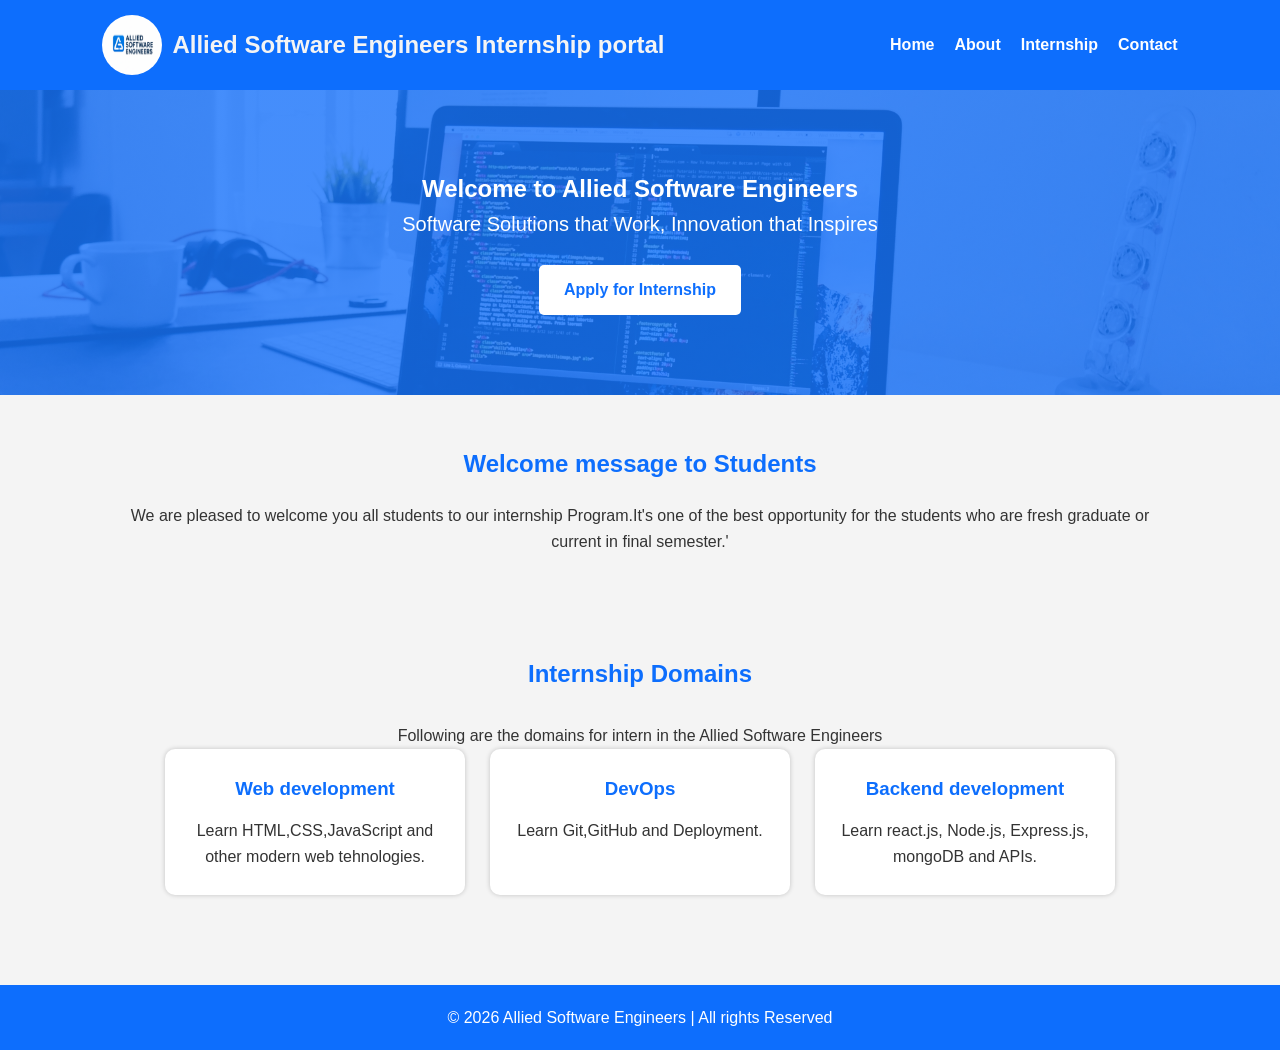
<file: index.html>
<!doctype html>
<html lang="en">
  <head>
    <meta charset="UTF-8" />
    <meta name="viewport" content="width=device-width, initial-scale=1.0" />
    <title>Allied Software Engineers</title>
    <link rel="stylesheet" href="style.css">
  </head>
  <body>
    <header>
      <div class="logo">
        <img src="images/logo.png" alt="Company logo" />
        <h2>Allied Software Engineers Internship portal</h2>
      </div>
      <nav>
        <ul class="nav-bar">
          <li><a href="index.html">Home</a></li>
          <li><a href="about.html">About</a></li>
          <li><a href="internship.html">Internship</a></li>
          <li><a href="contact.html">Contact</a></li>
        </ul>
      </nav>
    </header>
    <section class="hero">
      <h2>Welcome to Allied Software Engineers</h2>
      <p>Software Solutions that Work, Innovation that Inspires</p>
      <a href="internship.html" class="btn">Apply for Internship</a>
    </section>
    <section class="welcome">
        <h2>Welcome message to Students</h2>
         <p>We are pleased to welcome you all students to our internship Program.It's one of the best opportunity for the students who are fresh graduate or current in final semester.'</p>
    </section>
    <section class="domains">
        <h2>Internship Domains</h2>
        <p>Following are the domains for intern in the Allied Software Engineers</p>
        <div class="card-container">
            <div class="card">
                <h3>Web development</h3>
                <p>Learn HTML,CSS,JavaScript and other modern web tehnologies.</p>
            </div>
            <div class="card">
                <h3>DevOps</h3>
                <p>Learn Git,GitHub and Deployment.</p>
            </div>
            <div class="card">
                <h3>Backend development</h3>
                <p>Learn react.js, Node.js, Express.js, mongoDB and APIs.</p>
            </div>
        </div>
    </section>
    <footer>
        <p>&copy; 2026 Allied Software Engineers | All rights Reserved</p>
    </footer>
  </body>
</html>
</file>
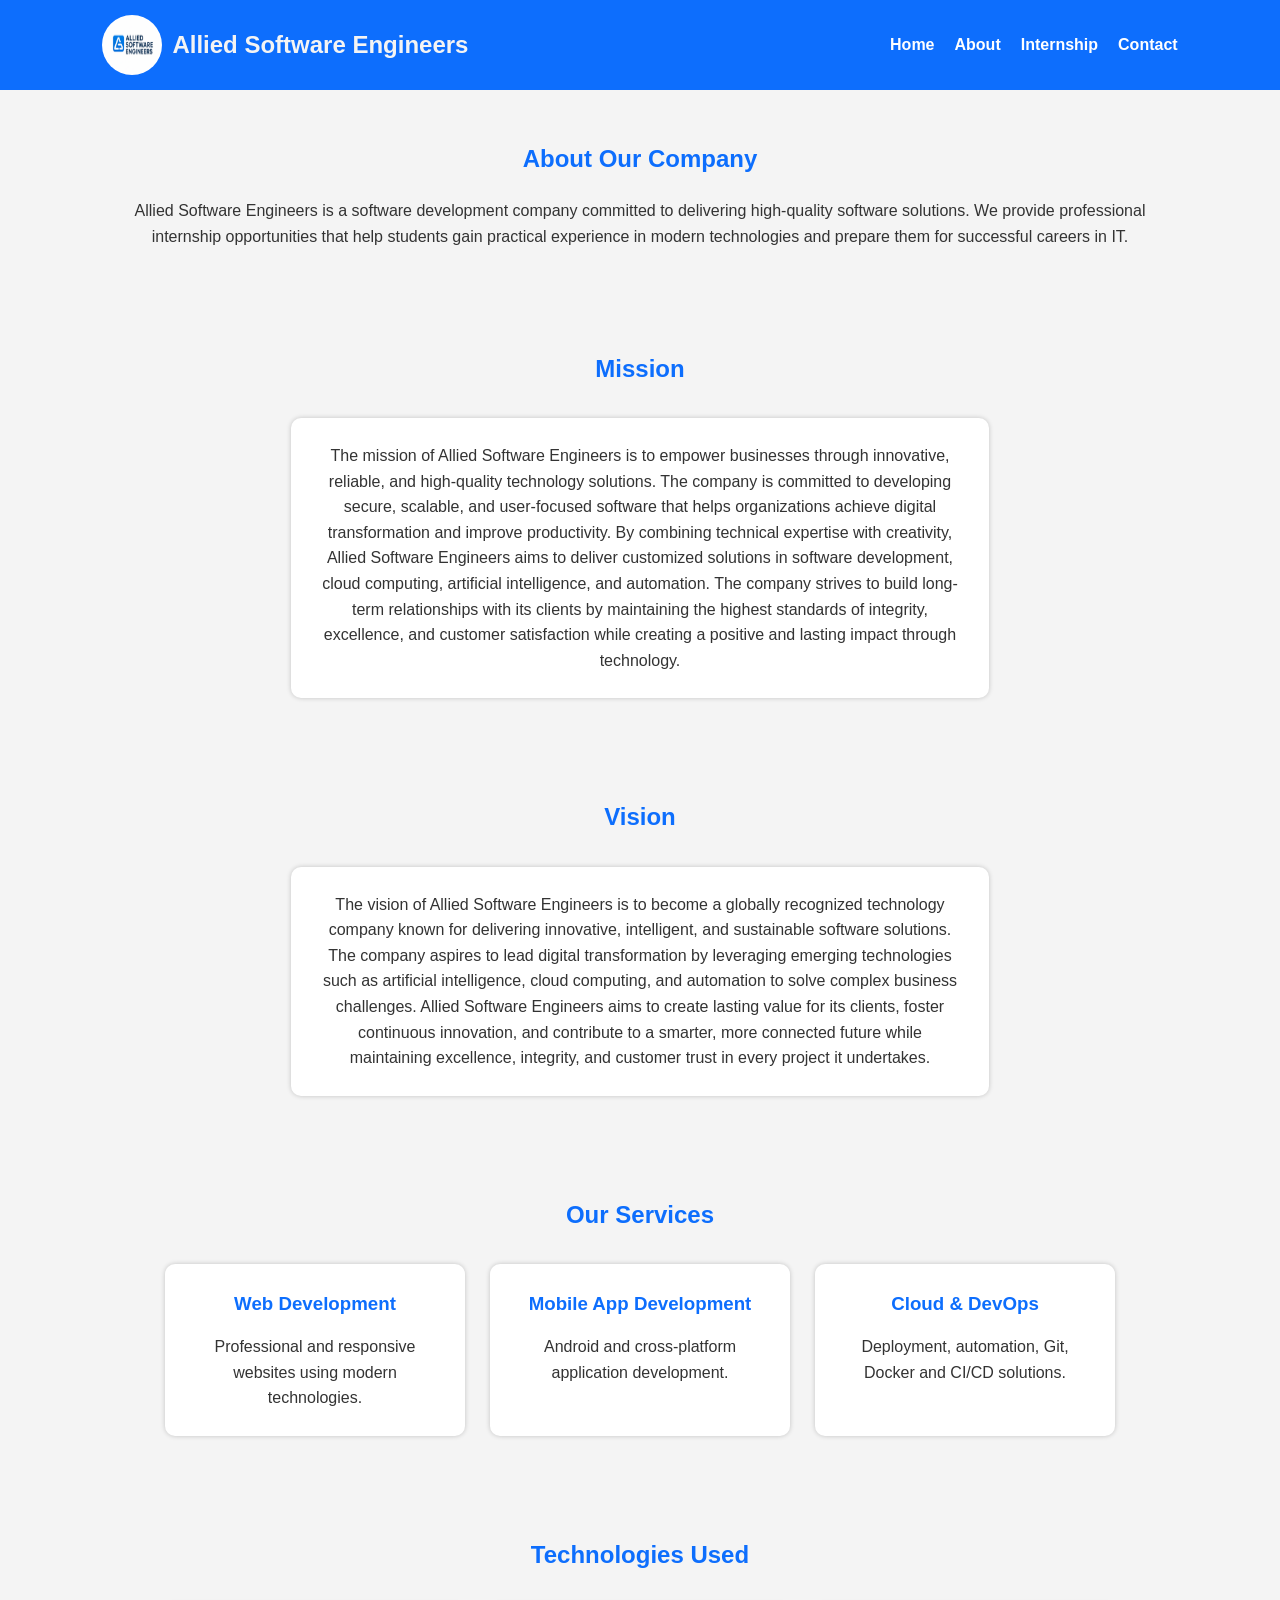
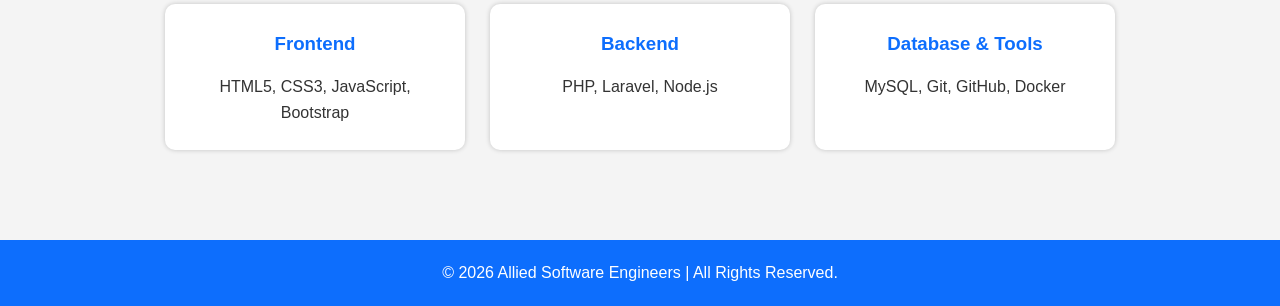
<file: about.html>
<!doctype html>
<html lang="en">
  <head>
    <meta charset="UTF-8" />
    <meta name="viewport" content="width=device-width, initial-scale=1.0" />
    <title>About - Allied Software Engineers</title>
    <link rel="stylesheet" href="style.css" />
  </head>

  <body>
    <header>
      <div class="logo">
        <img src="images/logo.png" alt="Company Logo" />
        <h2>Allied Software Engineers</h2>
      </div>

      <nav>
        <ul>
          <li><a href="index.html">Home</a></li>
          <li><a href="about.html">About</a></li>
          <li><a href="internship.html">Internship</a></li>
          <li><a href="contact.html">Contact</a></li>
        </ul>
      </nav>
    </header>

    <section class="welcome">
      <h2>About Our Company</h2>

      <p>
        Allied Software Engineers is a software development company committed to
        delivering high-quality software solutions. We provide professional
        internship opportunities that help students gain practical experience in
        modern technologies and prepare them for successful careers in IT.
      </p>
    </section>

    <section class="domains">
      <h2>Mission</h2>

      <div class="card mission-card">
        <p>
          The mission of Allied Software Engineers is to empower businesses
          through innovative, reliable, and high-quality technology solutions.
          The company is committed to developing secure, scalable, and
          user-focused software that helps organizations achieve digital
          transformation and improve productivity. By combining technical
          expertise with creativity, Allied Software Engineers aims to deliver
          customized solutions in software development, cloud computing,
          artificial intelligence, and automation. The company strives to build
          long-term relationships with its clients by maintaining the highest
          standards of integrity, excellence, and customer satisfaction while
          creating a positive and lasting impact through technology.
        </p>
      </div>
    </section>

    <section class="domains">
      <h2>Vision</h2>

      <div class="card vision-card">
        <p>
          The vision of Allied Software Engineers is to become a globally
          recognized technology company known for delivering innovative,
          intelligent, and sustainable software solutions. The company aspires
          to lead digital transformation by leveraging emerging technologies
          such as artificial intelligence, cloud computing, and automation to
          solve complex business challenges. Allied Software Engineers aims to
          create lasting value for its clients, foster continuous innovation,
          and contribute to a smarter, more connected future while maintaining
          excellence, integrity, and customer trust in every project it
          undertakes.
        </p>
      </div>
    </section>

    <section class="domains">
      <h2>Our Services</h2>

      <div class="card-container">
        <div class="card">
          <h3>Web Development</h3>
          <p>Professional and responsive websites using modern technologies.</p>
        </div>

        <div class="card">
          <h3>Mobile App Development</h3>
          <p>Android and cross-platform application development.</p>
        </div>

        <div class="card">
          <h3>Cloud & DevOps</h3>
          <p>Deployment, automation, Git, Docker and CI/CD solutions.</p>
        </div>
      </div>
    </section>

    <section class="domains">
      <h2>Technologies Used</h2>

      <div class="card-container">
        <div class="card">
          <h3>Frontend</h3>
          <p>HTML5, CSS3, JavaScript, Bootstrap</p>
        </div>

        <div class="card">
          <h3>Backend</h3>
          <p>PHP, Laravel, Node.js</p>
        </div>

        <div class="card">
          <h3>Database & Tools</h3>
          <p>MySQL, Git, GitHub, Docker</p>
        </div>
      </div>
    </section>

    <footer>
      <p>&copy; 2026 Allied Software Engineers | All Rights Reserved.</p>
    </footer>
  </body>
</html>
</file>
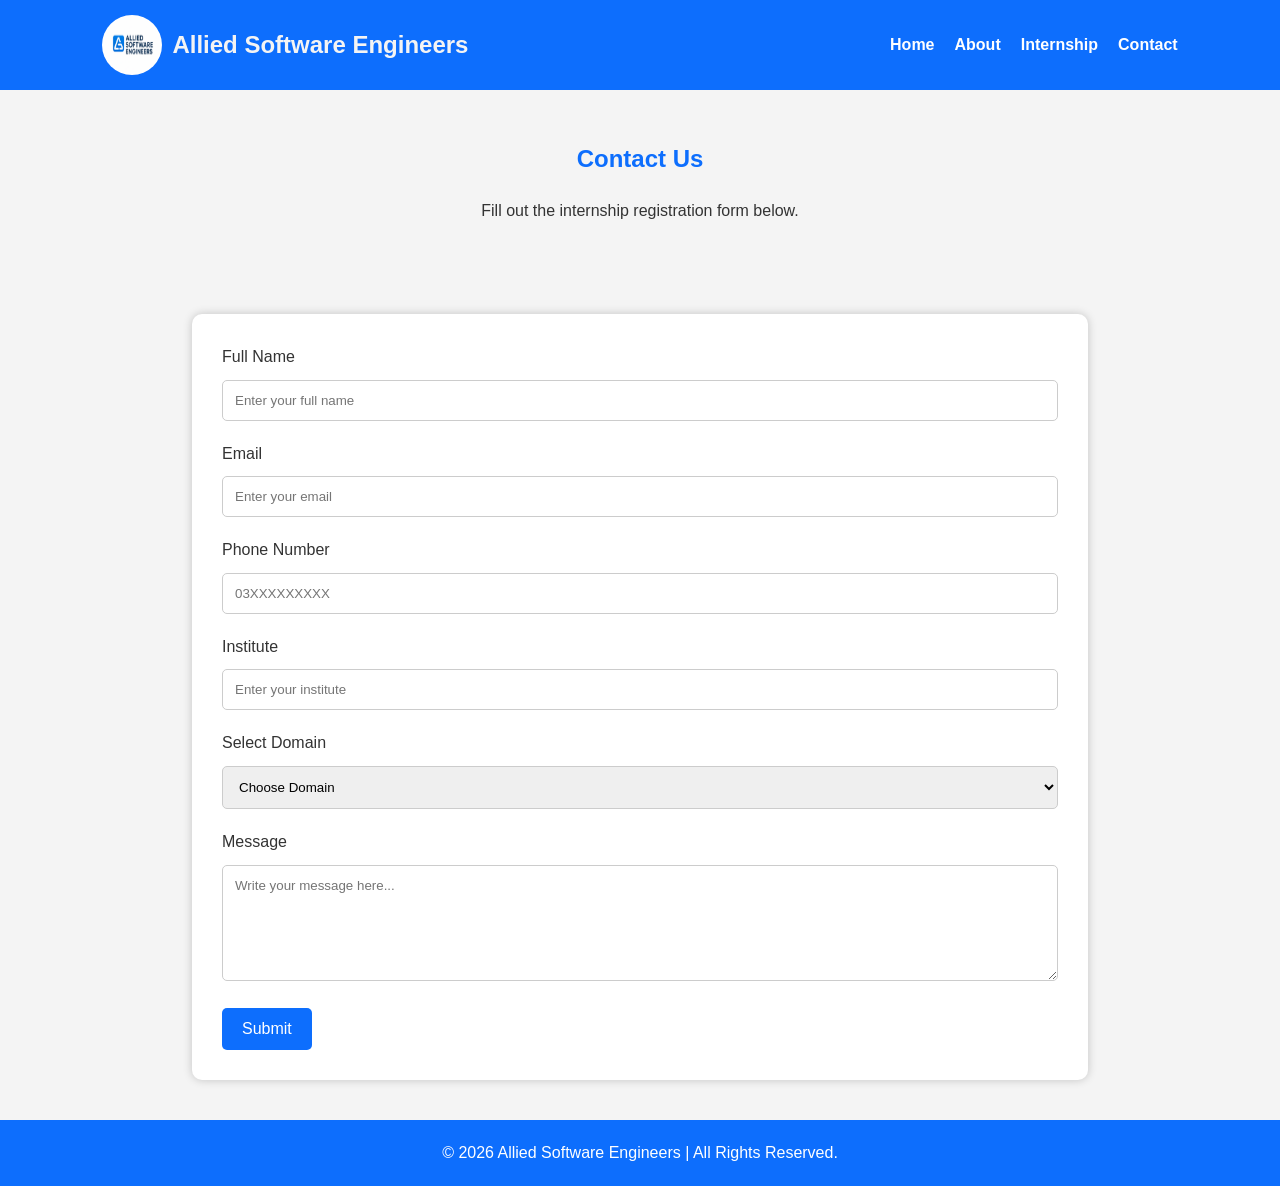
<file: contact.html>
<!DOCTYPE html>
<html lang="en">
<head>
    <meta charset="UTF-8">
    <meta name="viewport" content="width=device-width, initial-scale=1.0">
    <title>Contact - Allied Software Engineers</title>
    <link rel="stylesheet" href="style.css">
</head>

<body>

<header>

    <div class="logo">
        <img src="images/logo.png" alt="Company Logo">
        <h2>Allied Software Engineers</h2>
    </div>

    <nav>
        <ul>
            <li><a href="index.html">Home</a></li>
            <li><a href="about.html">About</a></li>
            <li><a href="internship.html">Internship</a></li>
            <li><a href="contact.html">Contact</a></li>
        </ul>
    </nav>

</header>

<section class="welcome">

    <h2>Contact Us</h2>

    <p>
        Fill out the internship registration form below.
    </p>

</section>

<form id="contactForm">

    <label>Full Name</label>
    <input
        type="text"
        id="fullname"
        placeholder="Enter your full name"
    >

    <label>Email</label>
    <input
        type="email"
        id="email"
        placeholder="Enter your email"
    >

    <label>Phone Number</label>
    <input
        type="text"
        id="phone"
        placeholder="03XXXXXXXXX"
    >

    <label>Institute</label>
    <input
        type="text"
        id="institute"
        placeholder="Enter your institute"
    >

    <label>Select Domain</label>
    <select id="domain">
        <option value="">Choose Domain</option>
        <option>Web Development</option>
        <option>DevOps</option>
        <option>Backend Development</option>
    </select>

    <label>Message</label>
    <textarea
        id="message"
        rows="6"
        placeholder="Write your message here..."
    ></textarea>

    <button type="submit">
        Submit
    </button>

</form>

<footer>

    <p>&copy; 2026 Allied Software Engineers | All Rights Reserved.</p>

</footer>

<script src="script.js"></script>

</body>
</html>
</file>
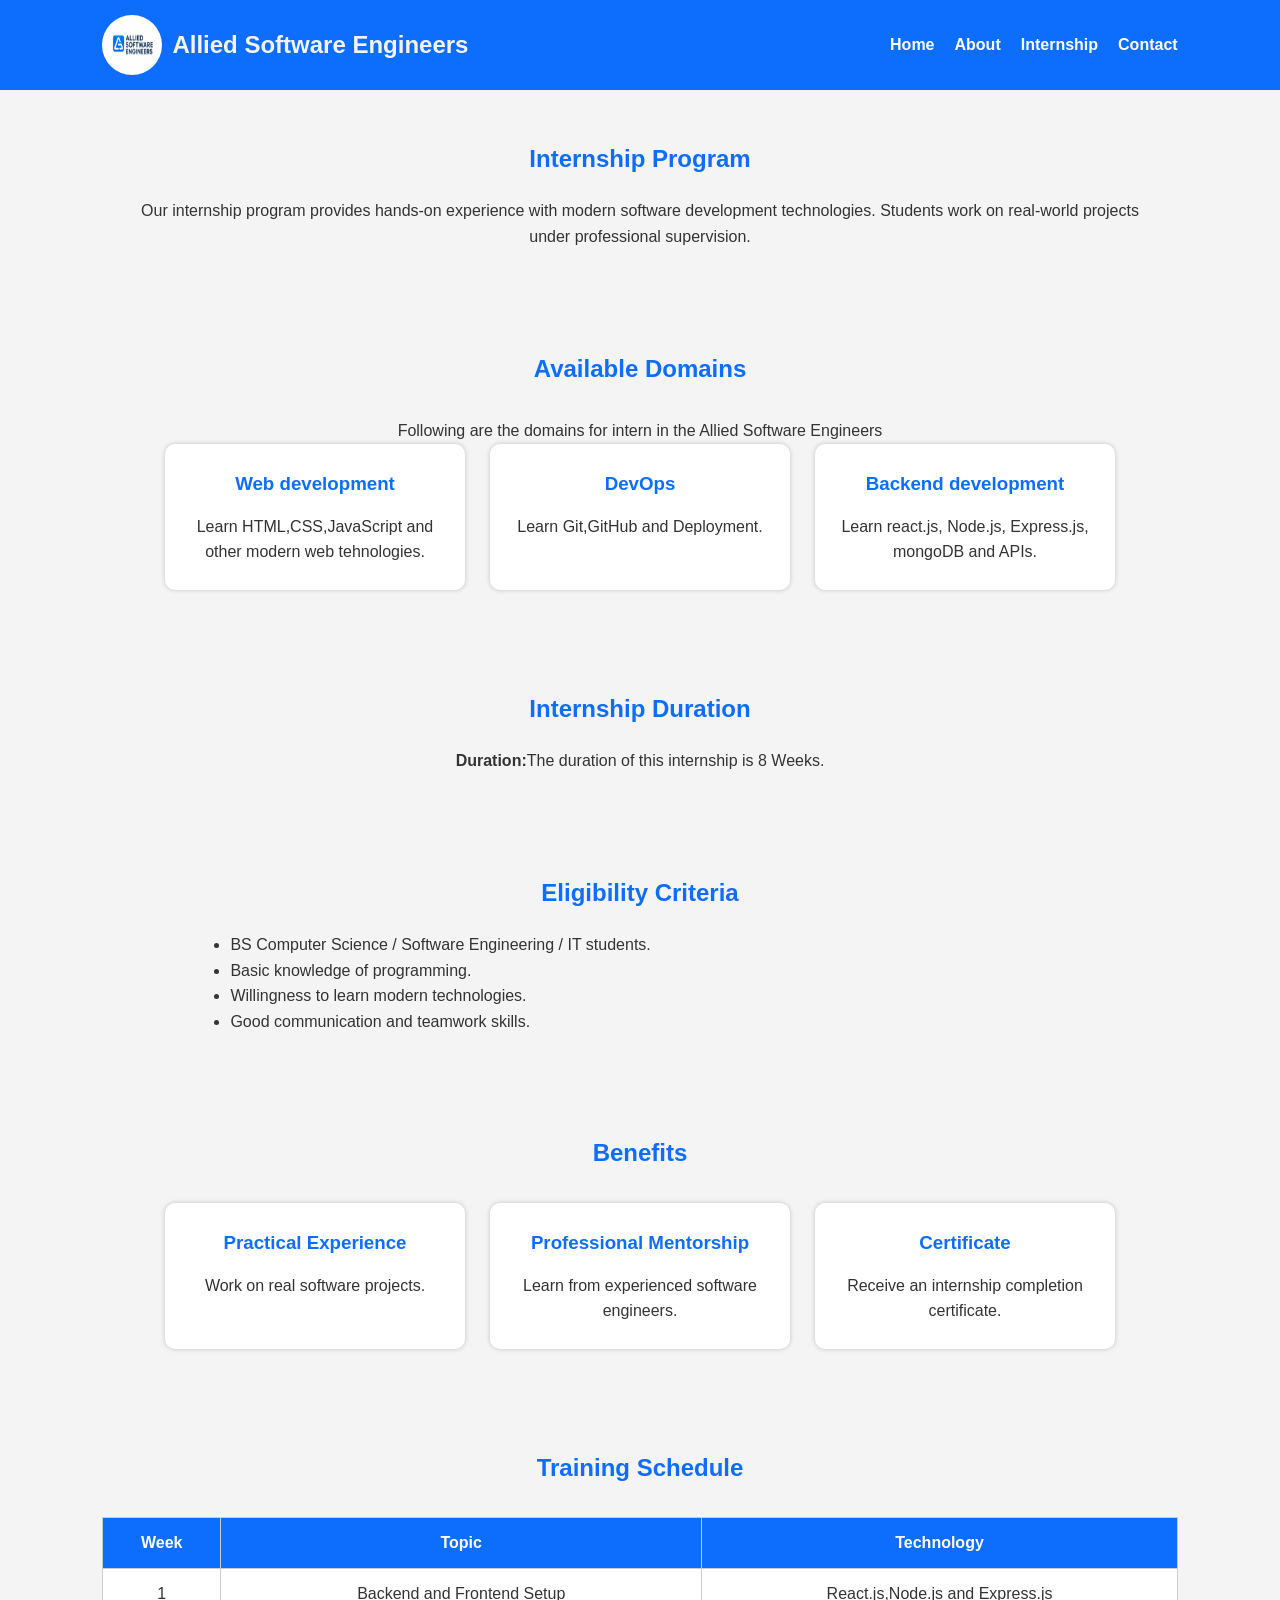
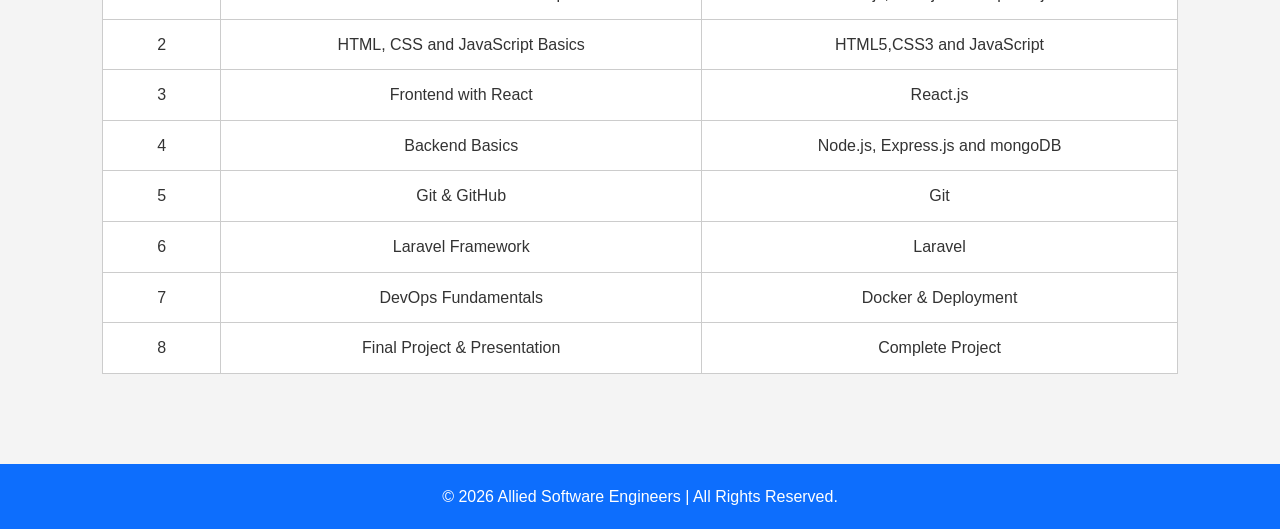
<file: internship.html>
<!doctype html>
<html lang="en">
  <head>
    <meta charset="UTF-8" />
    <meta name="viewport" content="width=device-width, initial-scale=1.0" />
    <title>Internship - Allied Software Engineers</title>
    <link rel="stylesheet" href="style.css" />
  </head>

  <body>
    <header>
      <div class="logo">
        <img src="images/logo.png" alt="Company Logo" />
        <h2>Allied Software Engineers</h2>
      </div>

      <nav>
        <ul>
          <li><a href="index.html">Home</a></li>
          <li><a href="about.html">About</a></li>
          <li><a href="internship.html">Internship</a></li>
          <li><a href="contact.html">Contact</a></li>
        </ul>
      </nav>
    </header>

    <section class="welcome">
      <h2>Internship Program</h2>

      <p>
        Our internship program provides hands-on experience with modern software
        development technologies. Students work on real-world projects under
        professional supervision.
      </p>
    </section>

    <section class="domains">
      <h2>Available Domains</h2>
      <p>
        Following are the domains for intern in the Allied Software Engineers
      </p>
      <div class="card-container">
        <div class="card">
          <h3>Web development</h3>
          <p>Learn HTML,CSS,JavaScript and other modern web tehnologies.</p>
        </div>
        <div class="card">
          <h3>DevOps</h3>
          <p>Learn Git,GitHub and Deployment.</p>
        </div>
        <div class="card">
          <h3>Backend development</h3>
          <p>Learn react.js, Node.js, Express.js, mongoDB and APIs.</p>
        </div>
      </div>
    </section>

    <section class="welcome">
      <h2>Internship Duration</h2>

      <p>
        <strong>Duration:</strong>The duration of this internship is 8 Weeks.
      </p>
    </section>

    <section class="welcome">
      <h2>Eligibility Criteria</h2>

      <ul style="text-align: left; width: 80%; margin: auto">
        <li>BS Computer Science / Software Engineering / IT students.</li>
        <li>Basic knowledge of programming.</li>
        <li>Willingness to learn modern technologies.</li>
        <li>Good communication and teamwork skills.</li>
      </ul>
    </section>

    <section class="domains">
      <h2>Benefits</h2>

      <div class="card-container">
        <div class="card">
          <h3>Practical Experience</h3>
          <p>Work on real software projects.</p>
        </div>

        <div class="card">
          <h3>Professional Mentorship</h3>
          <p>Learn from experienced software engineers.</p>
        </div>

        <div class="card">
          <h3>Certificate</h3>
          <p>Receive an internship completion certificate.</p>
        </div>
      </div>
    </section>

    <section class="domains">
      <h2>Training Schedule</h2>

      <table>
        <tr>
          <th>Week</th>
          <th>Topic</th>
          <th>Technology</th>
        </tr>

        <tr>
          <td>1</td>
          <td>Backend and Frontend Setup</td>
          <td>React.js,Node.js and Express.js</td>
        </tr>

        <tr>
          <td>2</td>
          <td>HTML, CSS and JavaScript Basics</td>
          <td>HTML5,CSS3 and JavaScript</td>
        </tr>

        <tr>
          <td>3</td>
          <td>Frontend with React</td>
          <td>React.js</td>
        </tr>

        <tr>
          <td>4</td>
          <td>Backend Basics</td>
          <td>Node.js, Express.js and mongoDB</td>
        </tr>
        <tr>
          <td>5</td>
          <td>Git & GitHub</td>
          <td>Git</td>
        </tr>

        <tr>
          <td>6</td>
          <td>Laravel Framework</td>
          <td>Laravel</td>
        </tr>

        <tr>
          <td>7</td>
          <td>DevOps Fundamentals</td>
          <td>Docker & Deployment</td>
        </tr>

        <tr>
          <td>8</td>
          <td>Final Project & Presentation</td>
          <td>Complete Project</td>
        </tr>
      </table>
    </section>

    <footer>
      <p>&copy; 2026 Allied Software Engineers | All Rights Reserved.</p>
    </footer>
  </body>
</html>
</file>
<file: style.css>
* {
  margin: 0;
  padding: 0;
  box-sizing: border-box;
  font-family: Arial, Helvetica, sans-serif;
}
body {
  background: #f4f4f4;
  color: #333;
  line-height: 1.6;
}
header {
  background: #0d6efd;
  color: #f4f4f4;
  display: flex;
  justify-content: space-between;
  align-items: center;
  padding: 15px 8%;
  flex-wrap: wrap;
}
.logo {
  display: flex;
  align-items: center;
}
.logo img {
  width: 60px;
  height: 60px;
  margin-right: 10px;
  border-radius: 50%;
}
nav ul {
  list-style: none;
  display: flex;
}
nav ul li {
  margin-left: 20px;
}
nav ul li a {
  color: white;
  text-decoration: none;
  font-weight: bold;
  transition: 0.3s;
}
nav ul li a:hover {
  color: yellow;
}
.hero {
  text-align: center;
  padding: 80px 20px;
  background:
    linear-gradient(rgba(24, 115, 252, 0.8), rgba(24, 115, 252, 0.8)),
    url("images/background.jpg");
  background-size: cover;
  background-position: center;
  color: white;
}
.hero h1 {
  font-size: 45px;
  margin-bottom: 15px;
}
.hero p {
  font-size: 20px;
  margin-bottom: 25px;
}
.btn {
  display: inline-block;
  background: white;
  color: #0d6efd;
  text-decoration: none;
  padding: 12px 25px;
  border-radius: 5px;
  font-weight: bold;
  transition: 0.3s;
}
.btn:hover {
  background: #ffc107;
  color: black;
}
.welcome {
  padding: 50px 10%;
  text-align: center;
}
.welcome h2 {
  margin-bottom: 20px;
  color: #0d6efd;
}
.domains {
  padding: 50px 8%;
}
.domains h2 {
  text-align: center;
  color: #0d6efd;
  margin-bottom: 30px;
}
.domains p{
    text-align: center;
}
.card-container {
  display: flex;
  justify-content: center;
  gap: 25px;
  flex-wrap: wrap;
}
.card {
  background: white;
  width: 300px;
  padding: 25px;
  border-radius: 10px;
  text-align: center;
  box-shadow: 0 0 5px rgba(0, 0, 0, 0.2);
  transition: 0.3s;
}
.mission-card{
    width: 65%;
    margin: auto;
    box-sizing: border-box;
}
.vision-card{
    width: 65%;
    margin: auto;
    box-sizing: border-box;
}

.card:hover {
  transform: translateY(-3px);
}
.card h3 {
  color: #0d6efd;
  margin-bottom: 15px;
}
footer {
  background: #0d6efd;
  color: white;
  text-align: center;
  padding: 20px;
  margin-top: 40px;
}
form {
  width: 70%;
  margin: 40px auto;
  background: white;
  padding: 30px;
  border-radius: 10px;
  box-shadow: 0 0 10px rgba(0, 0, 0, 0.2);
}
input,
select,
textarea {
  width: 100%;
  padding: 12px;
  margin: 10px 0 20px;
  border: 1px solid #ccc;
  border-radius: 5px;
}
textarea {
  resize: vertical;
}
button {
  background: #0d6efd;
  color: white;
  border: none;
  padding: 12px 20px;
  border-radius: 5px;
  cursor: pointer;
  font-size: 16px;
  transition: 0.3s;
}
button:hover {
  background: #084298;
}
table {
  width: 100%;
  border-collapse: collapse;
  margin-top: 20px;
  background: white;
}
table th,
table td {
  border: 1px solid #ccc;
  padding: 12px;
  text-align: center;
}
table th {
  background: #0d6efd;
  color: white;
}
@media (max-width: 768px) {
  header {
    flex-direction: column;
    text-align: center;
  }

  nav ul {
    flex-direction: column;
    margin-top: 15px;
  }

  nav ul li {
    margin: 10px 0;
  }

  .hero h1 {
    font-size: 30px;
  }

  .card {
    width: 100%;
  }

  form {
    width: 90%;
  }
}
</file>
